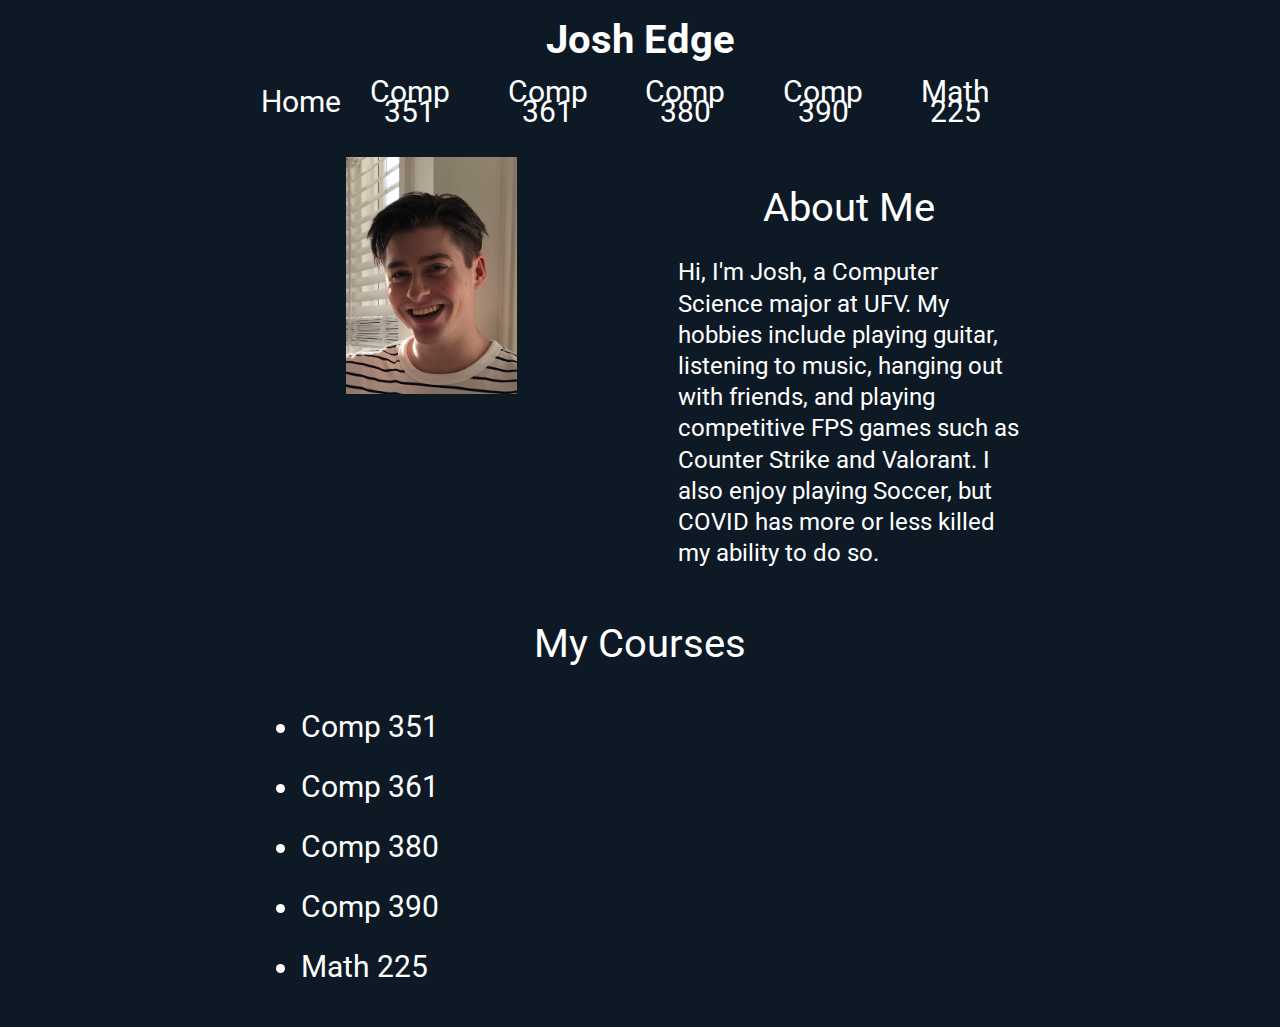
<file: index.html>
<!DOCTYPE html>

<html>



    <head>

        <meta charset="UTF-8">

        <meta name="viewport" content="width=device-width, initial-scale=1.0">

        <title>Personal web site</title>

        <title>course page</title>

        <title>Hard-coded quiz all hosted</title>

        <link rel="stylesheet" type="text/css" href="css/style.css">

        <style>

            @import url('https://fonts.googleapis.com/css2?family=Roboto&display=swap');

        </style> 

    </head>



<body>

    <header>

		<h1>Josh Edge</h1>

		<div class="navbar">

            <a href="/">Home</a>

			<a href="/COMP351/">Comp 351</a>

			<a href="/">Comp 361</a>

			<a href="/">Comp 380</a>

            <a href="/">Comp 390</a>

            <a href="/">Math 225</a>

		</div>

    </header>

    

    <br>

    

	<div class="container">

		<br>

		<div class="contentBox1">

            

			<div class="cbColumn1">

                <img src="images/josh.jpg" alt="Image of Josh">

			</div>



			<div class="cbColumn2">

                <h1>About Me</h1>

                <p>

                    Hi, I'm Josh, a Computer Science major at UFV. My hobbies include playing guitar, listening to music, hanging out with friends,

                    and playing competitive FPS games such as Counter Strike and Valorant. I also enjoy playing Soccer, but COVID has more

                    or less killed my ability to do so.

                </p>

            </div>

        </div>

        

        <div class="contentBox2">

            <h1>My Courses</h1>

            <ul>

                <li><a href="COMP351/">Comp 351</a></li>

                <li>Comp 361</li>

                <li>Comp 380</li>

                <li>Comp 390</li>

                <li>Math 225</li>

            </ul>

        </div>



	</div>





</body>

</html>
</file>
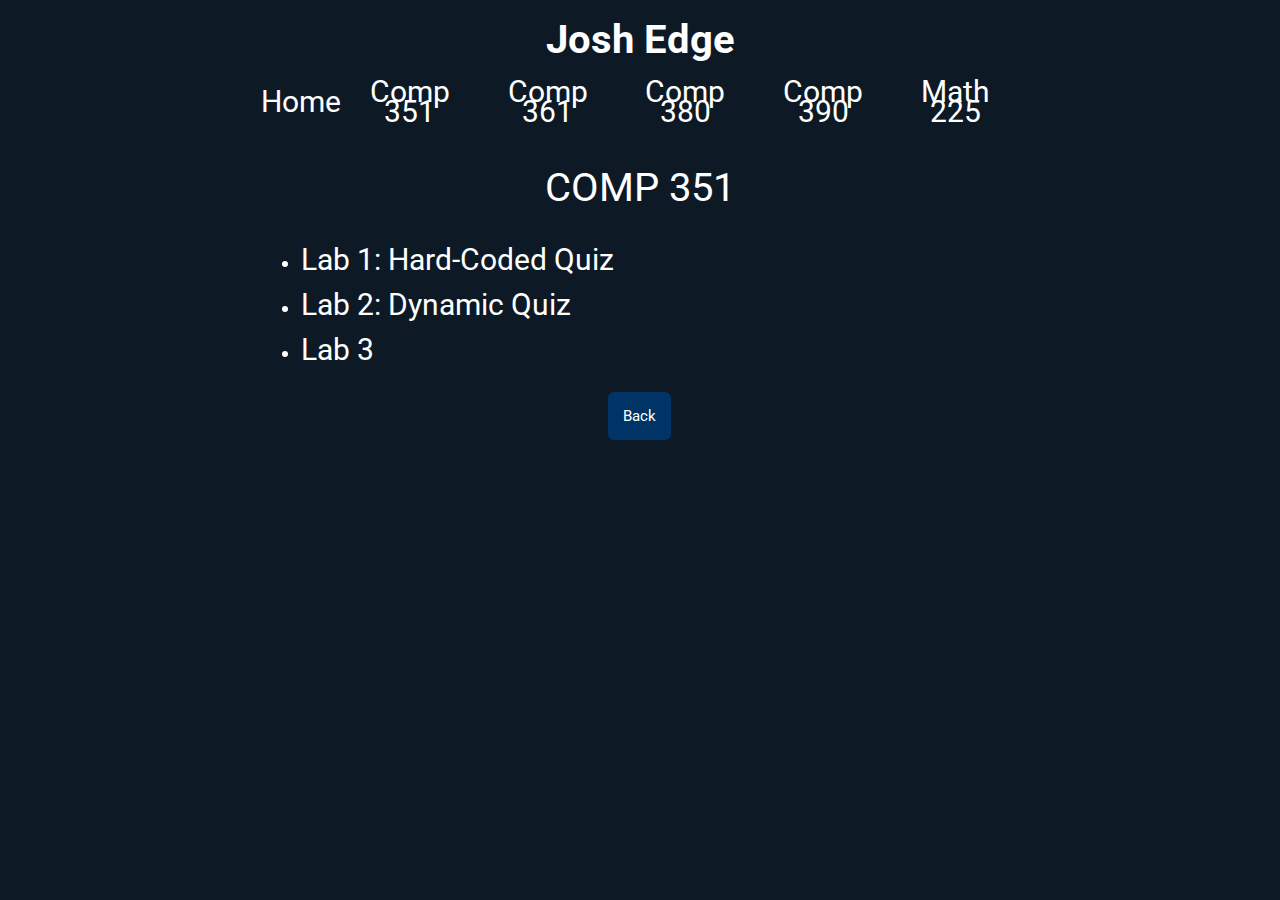
<file: COMP351/index.html>
<html lang="en">

    <head>

        <meta charset="UTF-8">

        <meta name="viewport" content="width=device-width, initial-scale=1.0">

        <title>Personal web site</title>

        <title>course page</title>

        <title>Hard-coded quiz all hosted</title>

        <link rel="stylesheet" type="text/css" href="css/style.css">

        <style>

            @import url('https://fonts.googleapis.com/css2?family=Roboto&display=swap');

        </style> 

    </head>



<body>

    <header>

		<h1>Josh Edge</h1>

		<div class="navbar">

            <a href="/">Home</a>

			<a href="/COMP351/">Comp 351</a>

			<a href="">Comp 361</a>

			<a href="">Comp 380</a>

            <a href="">Comp 390</a>

            <a href="">Math 225</a>

		</div>

    </header>



    <br>



    <div class="container">

        <h1>COMP 351</h1>

        <ul>

            <li><a href="labs/1/quizQuestions/">Lab 1: Hard-Coded Quiz</a></li>

            <li><a href="labs/2/dynamicQuiz/">Lab 2: Dynamic Quiz</a></li>

            <li><a href="">Lab 3</a></li>

        </ul>



        <button onclick="location.href='../'">Back</button>

        

    </div>

</body>

</html>
</file>
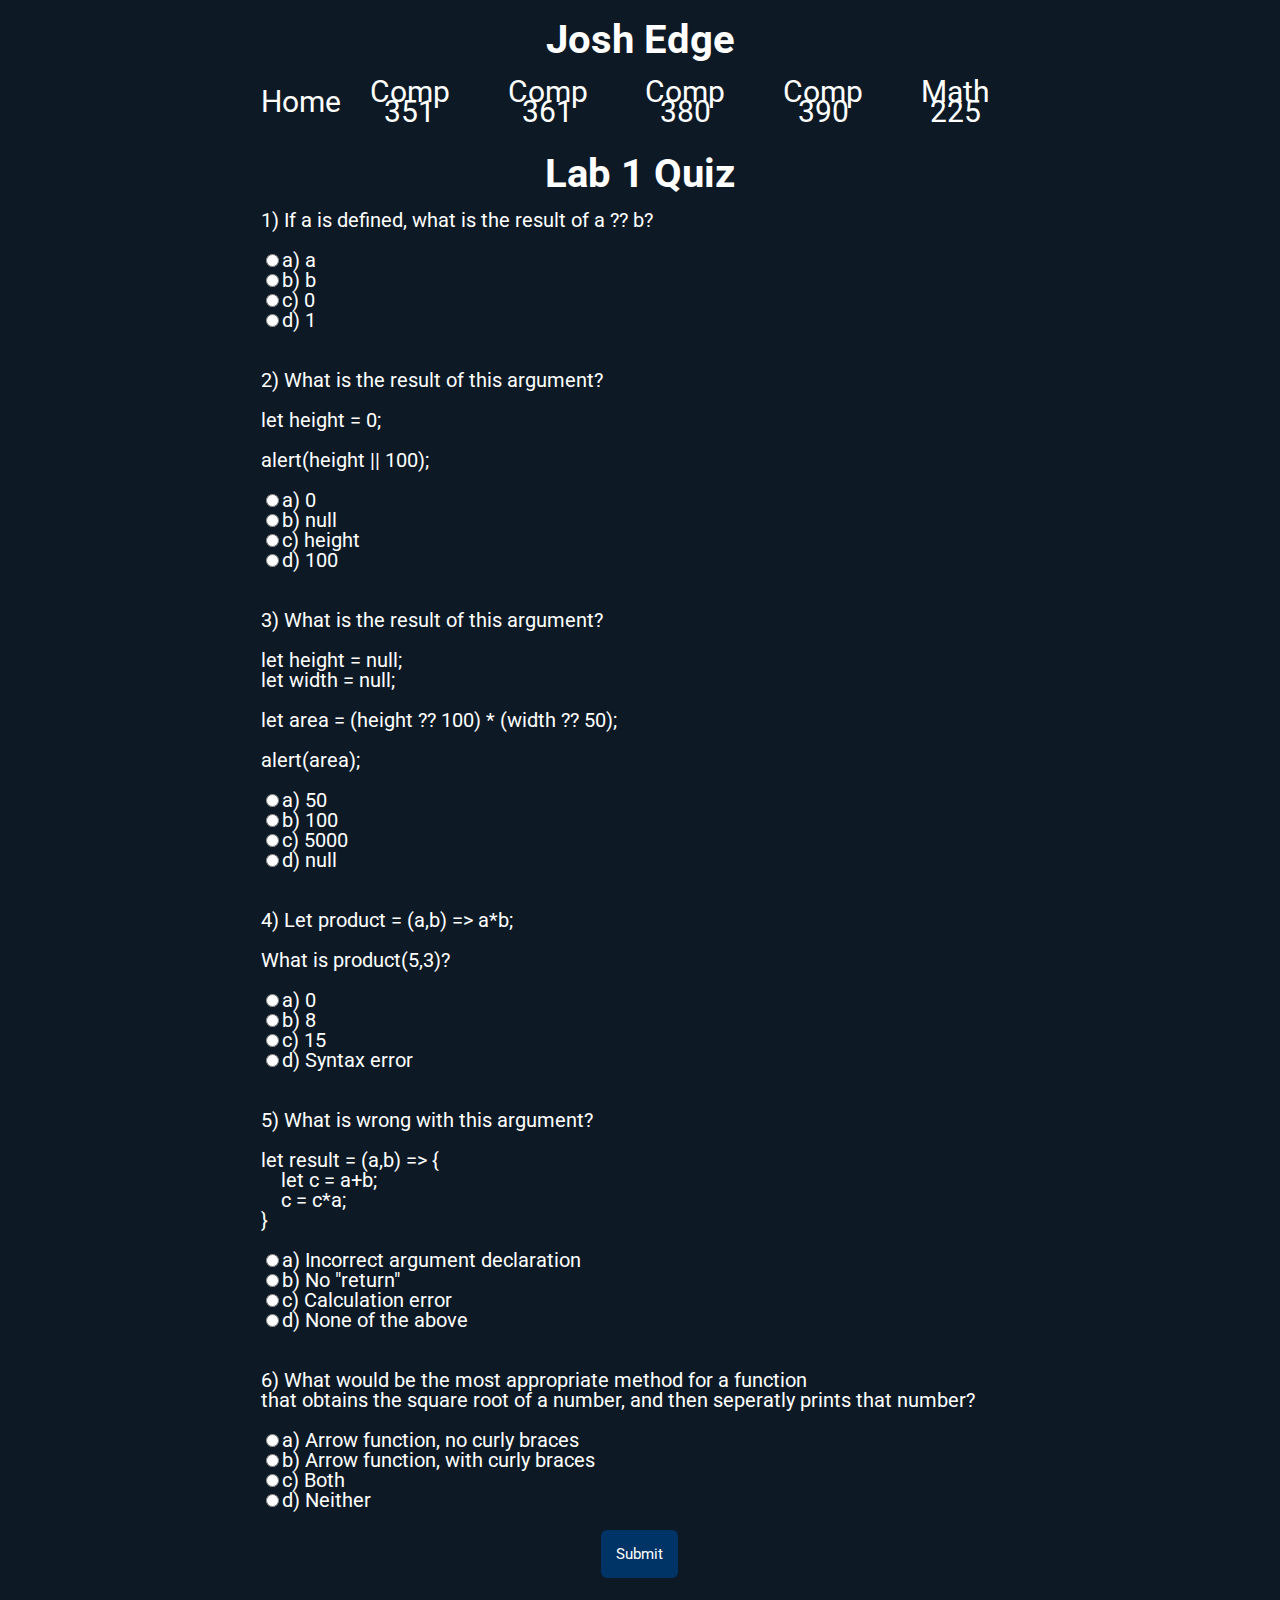
<file: COMP351/labs/1/quizQuestions/index.html>
<!DOCTYPE html>
<html>

    <head>
        <meta charset="UTF-8">
        <meta name="viewport" content="width=device-width, initial-scale=1.0">
        <title>Personal web site</title>
        <title>course page</title>
        <title>Hard-coded quiz all hosted</title>
        <link rel="stylesheet" type="text/css" href="css/style.css">
        <style>
            @import url('https://fonts.googleapis.com/css2?family=Roboto&display=swap');
        </style> 
    </head>

<body>
    <header>
		<h1>Josh Edge</h1>
		<div class="navbar">
            <a href="/">Home</a>
			<a href="/COMP351/">Comp 351</a>
			<a href="">Comp 361</a>
			<a href="">Comp 380</a>
            <a href="">Comp 390</a>
            <a href="">Math 225</a>
		</div>
    </header>
    
    <br>
    
	<div class="container">
        <h1>Lab 1 Quiz</h1>
        <div class="questions">
            <p>1) If a is defined, what is the result of a ?? b?</p>
            <input type="radio" name="q1" value="a">a) a <br> 
            <input type="radio" name="q1r" value="b">b) b <br> 
            <input type="radio" name="q1" value="c">c) 0 <br> 
            <input type="radio" name="q1" value="d">d) 1 <br><br>

            <p>2) What is the result of this argument? <br><br>
            let height = 0; <br><br>
            alert(height || 100);</p>
            <input type="radio" name="q2" value="a">a) 0 <br> 
            <input type="radio" name="q2" value="b">b) null <br> 
            <input type="radio" name="q2" value="c">c) height <br> 
            <input type="radio" name="q2" value="d">d) 100 <br><br>

            <p>3) What is the result of this argument? <br><br>  
            let height = null; <br>
            let width = null; <br><br>
            let area = (height ?? 100) * (width ?? 50); <br><br>
            alert(area);</p>
            <input type="radio" name="q3" value="a">a) 50 <br> 
            <input type="radio" name="q3" value="b">b) 100 <br> 
            <input type="radio" name="q3" value="c">c) 5000 <br> 
            <input type="radio" name="q3" value="d">d) null <br><br>

            <p>4) Let product = (a,b) => a*b; <br><br>
            What is product(5,3)?</p>
            <input type="radio" name="q4" value="a">a) 0 <br> 
            <input type="radio" name="q4" value="b">b) 8 <br> 
            <input type="radio" name="q4" value="c">c) 15 <br> 
            <input type="radio" name="q4" value="d">d) Syntax error <br><br>

            <p>5) What is wrong with this argument? <br><br>
            let result = (a,b) => { <br>
            &nbsp; &nbsp; let c = a+b; <br>
            &nbsp; &nbsp; c = c*a;<br>
            }</p>
            <input type="radio" name="q5" value="a">a) Incorrect argument declaration <br> 
            <input type="radio" name="q5" value="b">b) No "return" <br> 
            <input type="radio" name="q5" value="c">c) Calculation error <br> 
            <input type="radio" name="q5" value="d">d) None of the above <br><br>

            <p>6) What would be the most appropriate method for a function <br>
            that obtains the square root of a number, and then seperatly prints that number?</p>
            <input type="radio" name="q6" value="a">a) Arrow function, no curly braces <br> 
            <input type="radio" name="q6" value="b">b) Arrow function, with curly braces <br> 
            <input type="radio" name="q6" value="c">c) Both <br> 
            <input type="radio" name="q6" value="d">d) Neither <br><br>
        </div>

        <button onclick="location.href='quizAnswers/'">Submit</button>

        <br><br><br>
	</div>


</body>
</html>
</file>
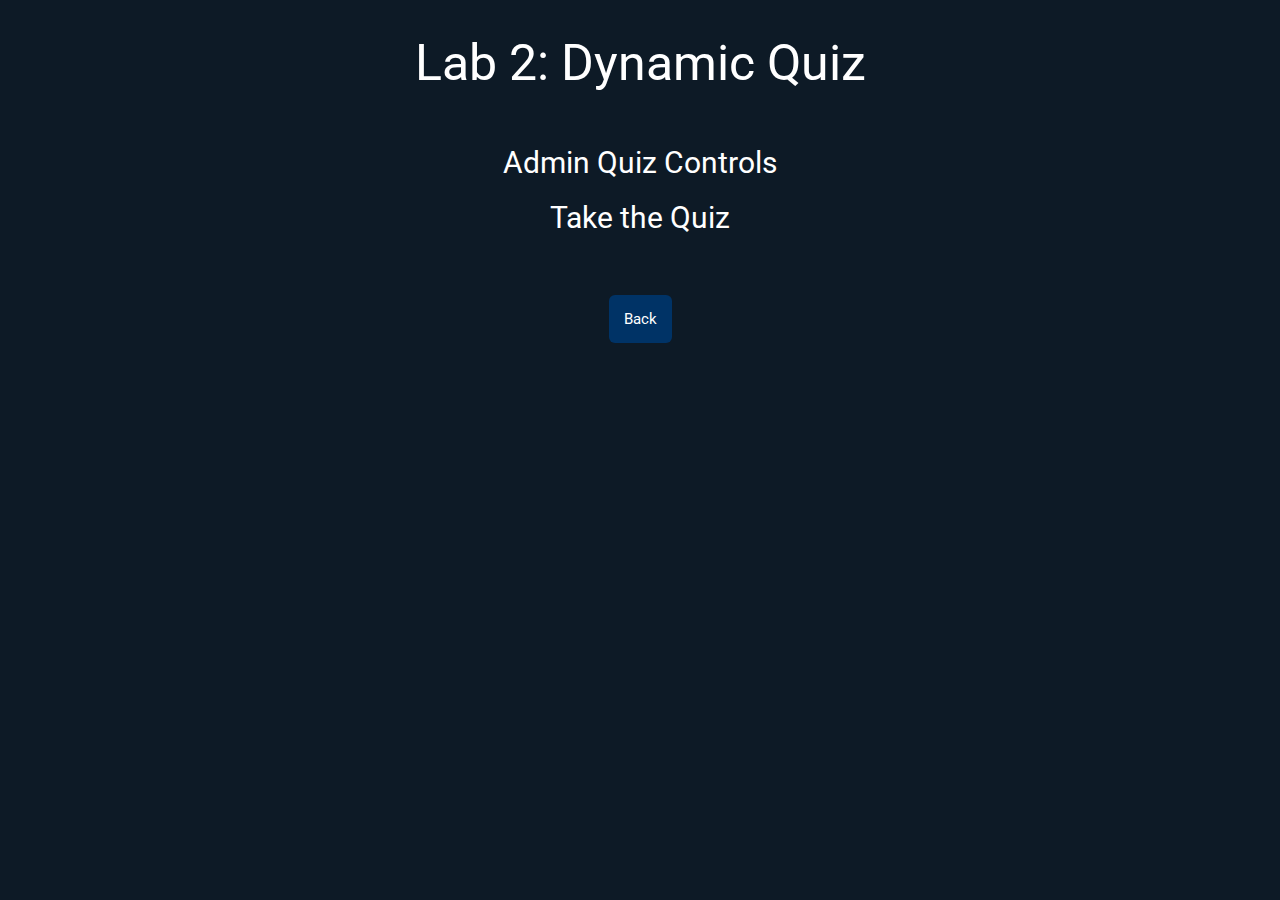
<file: COMP351/labs/2/dynamicQuiz/index.html>
<!DOCTYPE html>

<html>
    <head>
        <meta charset="UTF-8">
        <meta name="viewport" content="width=device-width, initial-scale=1.0">
        <title>Personal web site</title>
        <title>course page</title>
        <title>Hard-coded quiz all hosted</title>
        <link rel="stylesheet" type="text/css" href="css/style.css">
        <style>
            @import url('https://fonts.googleapis.com/css2?family=Roboto&display=swap');
        </style> 
    </head>

<body>
	<div class="container">
        <h1>Lab 2: Dynamic Quiz</h1><br>
        <a href="admin.html">Admin Quiz Controls</a>
        <br><br>
        <a href="student.html">Take the Quiz</a>
        <br><br><br><br>
        <button onclick="location.href='../../../'">Back</button>
	</div>
</body>

</html>
</file>
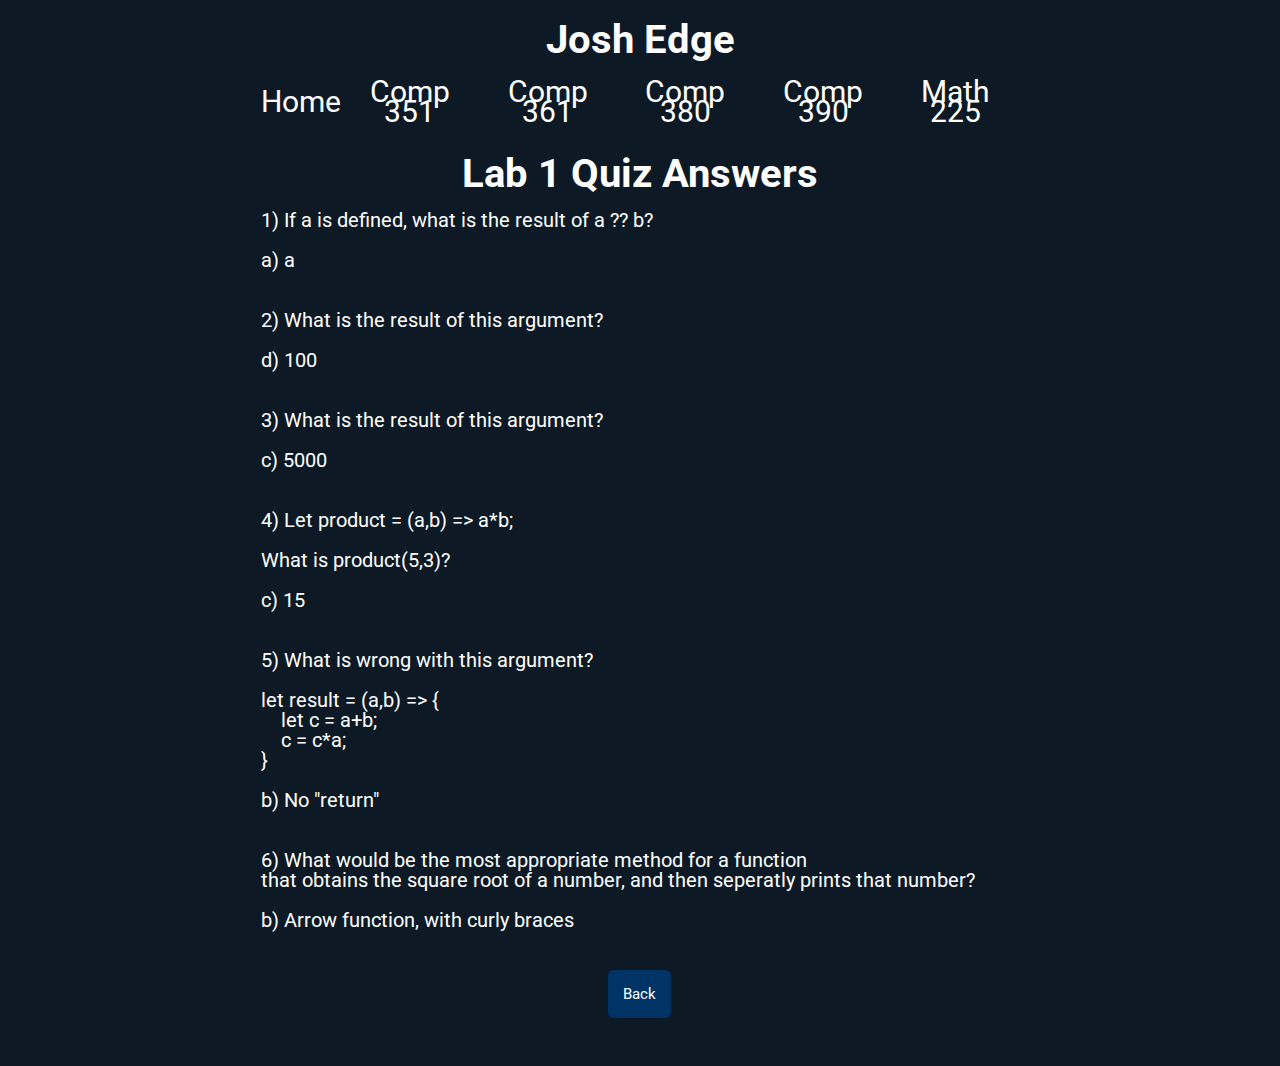
<file: COMP351/labs/1/quizQuestions/quizAnswers/index.html>
<!DOCTYPE html>

<html>



    <head>

        <meta charset="UTF-8">

        <meta name="viewport" content="width=device-width, initial-scale=1.0">

        <title>Personal web site</title>

        <title>course page</title>

        <title>Hard-coded quiz all hosted</title>

        <link rel="stylesheet" type="text/css" href="css/style.css">

        <style>

            @import url('https://fonts.googleapis.com/css2?family=Roboto&display=swap');

        </style> 

    </head>



<body>

    <header>

		<h1>Josh Edge</h1>

		<div class="navbar">

            <a href="/">Home</a>

			<a href="/COMP351/">Comp 351</a>

			<a href="">Comp 361</a>

			<a href="">Comp 380</a>

            <a href="">Comp 390</a>

            <a href="">Math 225</a>

		</div>

    </header>

    

    <br>

    

	<div class="container">

        <h1>Lab 1 Quiz Answers</h1>

        <div class="questions">

            <p>

                1) If a is defined, what is the result of a ?? b?

                <br><br>

                a) a

                <br><br>

            </p>



            <p>

                2) What is the result of this argument?

                <br><br>

                d) 100

                <br><br>

            </p>



            <p>

                3) What is the result of this argument?

                <br><br>

                c) 5000

                <br><br>

            </p>

        

            <p>

                4) Let product = (a,b) => a*b; <br><br>

                What is product(5,3)?

                <br><br>

                c) 15

                <br><br>

            </p>

           

            <p>

                5) What is wrong with this argument? <br><br>

                let result = (a,b) => { <br>

                &nbsp; &nbsp; let c = a+b; <br>

                &nbsp; &nbsp; c = c*a;<br>

                }

                <br><br>

                b) No "return"

                <br><br>

            </p>

            

            <p>

                6) What would be the most appropriate method for a function <br>

                that obtains the square root of a number, and then seperatly prints that number?

                <br><br>

                b) Arrow function, with curly braces

                <br><br>

            </p>

           

        </div>



        <button onclick="location.href='../'">Back</button>



        <br><br><br>

	</div>





</body>

</html>
</file>
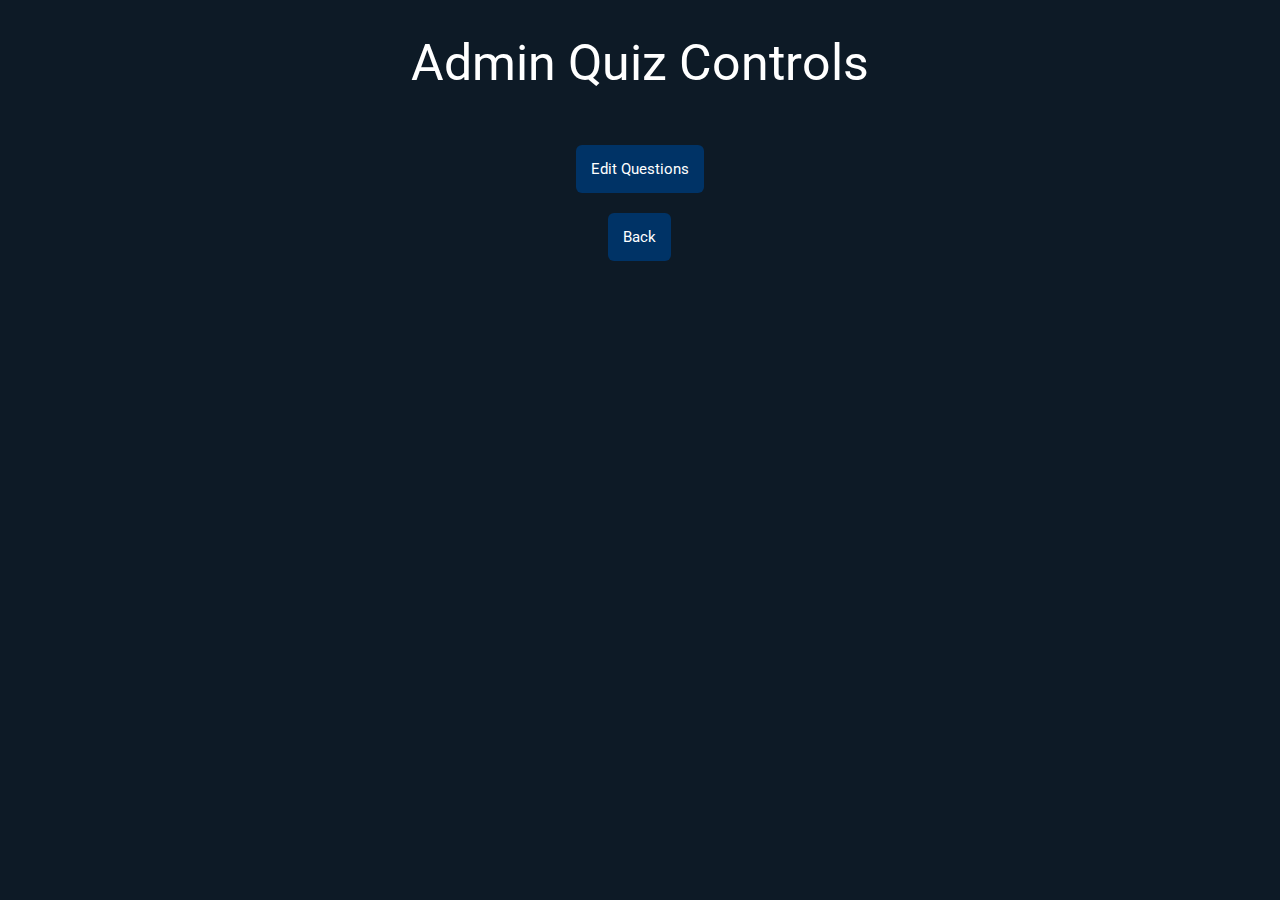
<file: COMP351/labs/2/dynamicQuiz/admin.html>
<!DOCTYPE html>

<html>
    <head>
        <meta charset="UTF-8">
        <meta name="viewport" content="width=device-width, initial-scale=1.0">
        <title>Personal web site</title>
        <title>course page</title>
        <title>Hard-coded quiz all hosted</title>
        <link rel="stylesheet" type="text/css" href="css/admin.css">
        <script defer src="js/admin.js"></script>
        <style>
            @import url('https://fonts.googleapis.com/css2?family=Roboto&display=swap');
        </style> 
    </head>

    <body>
        <div class="container">
            <h1>Admin Quiz Controls</h1>

            <div id="questionEditor" class="hide">
                <h2 id="questionCurrentNumber"></h2>
                <div class="addQuestions">
                    <form name="textform">
                        <div class="questionText">
                            <textarea id="questionInput" name="questionInput" placeholder="Question"></textarea><br>
                        </div>

                        <div class="answerContainer">
                            <div class="radioButtonsContainer">
                                <input type="radio" name="answers" value="1" id="radioButton1"><br>
                                <input type="radio" name="answers" value="2" id="radioButton2"><br>
                                <input type="radio" name="answers" value="3" id="radioButton3"><br>
                                <input type="radio" name="answers" value="4" id="radioButton4"><br>
                            </div>
                            

                            <div class="answerBoxContainer">
                                <textarea id="answer1" name="answer1" placeholder="Answer 1"></textarea><br>
                                <textarea id="answer2" name="answer2" placeholder="Answer 2"></textarea><br>
                                <textarea id="answer3" name="answer3" placeholder="Answer 3"></textarea><br>
                                <textarea id="answer4" name="answer4" placeholder="Answer 4"> </textarea> <br>
                            </div>
                        </div>
                    </form>
                </div>
                <br>
                <div class="controlButtonsContainer">
                    <button id="addButton" class="addButton">Add New</button>
                    <button id="saveButton" class="normalButton">Save Changes</button>
                    <button id="deleteButton" class="deleteButton" >Delete</button>
                </div>
                <br>
                <div class="naviButtonsContainer">
                    <button id="prevQuestionButton" class="normalButton">Previous</button>
                    <button id="nextQuestionButton" class="normalButton">Next</button>
                </div>
            </div>
            <br>
            <button id="beginButton" class="normalButton">Edit Questions</button><br><br>
            <button onclick="location.href='index.html'" class="normalButton">Back</button>

            <p class="answersCorrect"></p>
            <div class="questionsWrapper"></div>
        </div>
    </body>

</html>
</file>
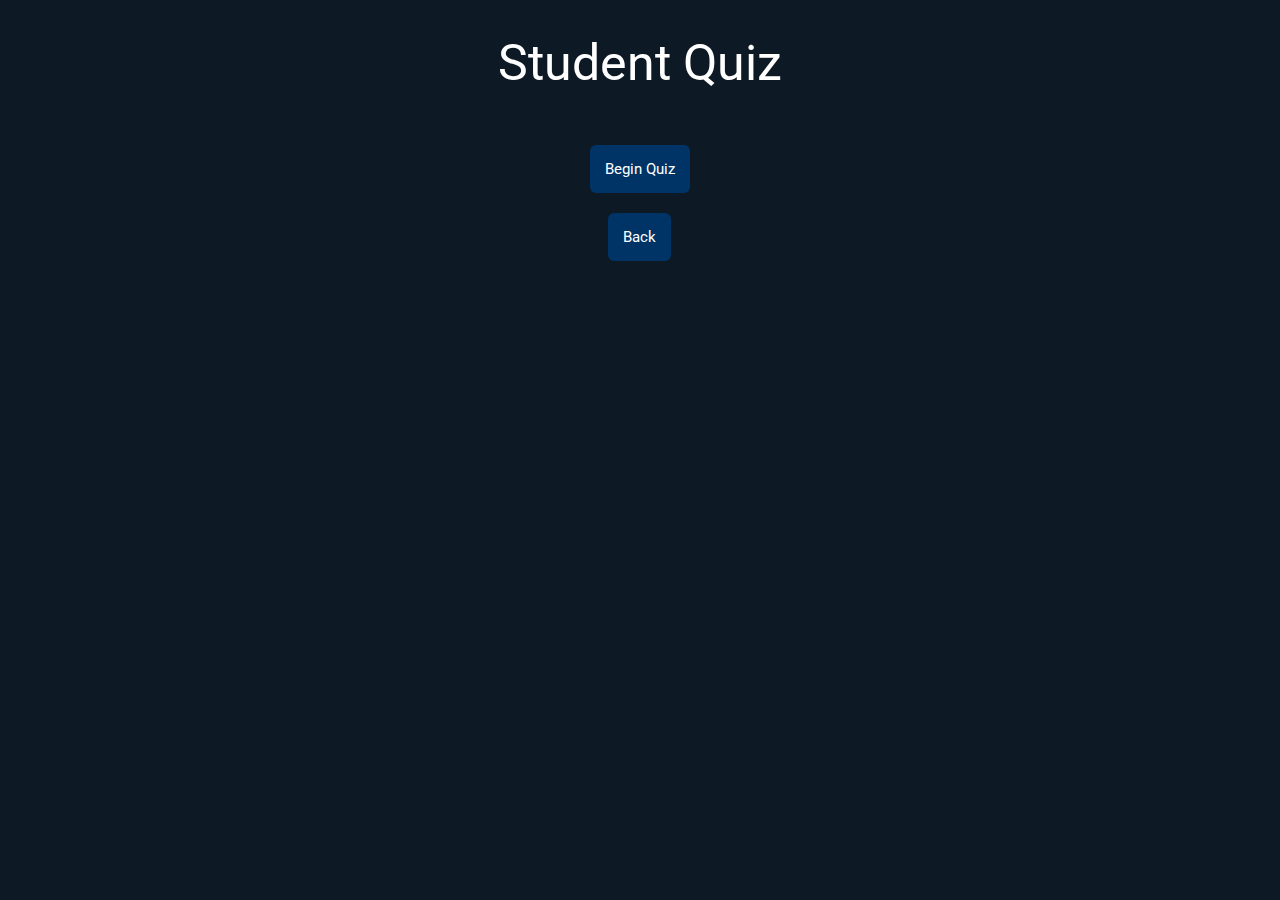
<file: COMP351/labs/2/dynamicQuiz/student.html>
<!DOCTYPE html>

<html>
    <head>
        <meta charset="UTF-8">
        <meta name="viewport" content="width=device-width, initial-scale=1.0">
        <title>Personal web site</title>
        <title>course page</title>
        <title>Hard-coded quiz all hosted</title>
        <link rel="stylesheet" type="text/css" href="css/student.css">
        <script defer src="js/student.js"></script>
        <style>
            @import url('https://fonts.googleapis.com/css2?family=Roboto&display=swap');
        </style>
    </head>

    <body>
        <div class="container">
            <h1>Student Quiz</h1>
            <br>
            <div id="questionContainer" class="hide">
                <h2 id="questionCurrentNumber"></h2><br>
                <p id="question" class="currentQuestion"></p>
                <br><br>
                <div class="answerContainer">
                    <div id="answer-radios" class="radioButtonsContainer">
                        <input type="radio" name="answers" value="1" id="radioButton1"><br><br>
                        <input type="radio" name="answers" value="2" id="radioButton2"><br><br>
                        <input type="radio" name="answers" value="3" id="radioButton3"><br><br>
                        <input type="radio" name="answers" value="4" id="radioButton4"><br><br>
                    </div>

                    <div class="answerLabelContainer">
                        <label for="radioButton1" id="answer1"></label><br><br>
                        <label for="radioButton2" id="answer2"></label><br><br>
                        <label for="radioButton3" id="answer3"></label><br><br>
                        <label for="radioButton4" id="answer4"></label><br><br>
                    </div>
                </div>

                <br><br>
                <div class="controlButtonsContainer">
                    <button id="nextButton">Next</button><br>
                    <button id="submitButton" class="submitButton">Submit</button><br>
                </div>
            </div>

            <div id="resultContainer" class="hide">
                <h2 id="resultQuestion"></h2><br>
                <div class="resultAnswerContainer">
                    <p id="resultQuestionContent"></p><br>
                    <p id="result1">1</p>
                    <p id="result2">2</p>
                    <p id="result3">3</p>
                    <p id="result4">4</p>
                </div><br>
                <h3 id="resultAnswerStatus"></h3>
                <h3 id="resultCurrentScore"></h3>
                <button id="resultNextButton">Next</button><br>
            </div>

            <div id="endOfQuiz"></div>
            <button id="beginButton">Begin Quiz</button><br><br>
            <button onclick="location.href='index.html'" id="backButton">Back</button>
            <button id="resultsButton" class="hide">View Results</button><br><br>
            <button onclick="location.href='index.html'" id="exitButton" class="hide">Exit</button>
            
        </div>
        
    </body>

</html>
</file>
<file: css/style.css>
body {
	background-color:#0d1a26;
	color:white;
	font: 20px normal;
	font-family: 'Roboto', sans-serif;
	line-height:1em;
    margin-top:30px;
	text-align:center;
}

.navbar {
	width:60%;
	padding-left: 20%;
	height:30px;
	display: flex;
	flex-direction: row;
	justify-content: space-between;
	align-items: center;
    padding-top:10px;
}

.navbar a {
	color: white;
	font-weight:normal;
    text-decoration: none;
    font-size: 30px;
}

.contentBox1 {
	display:flex;
	width:60%;
	padding-left:20%;
}

.cbColumn1 {
	width:45%;
	text-align: left;
}

.cbColumn1 img {
    width:50%;
    padding-left:25%;
}

.cbColumn2 {
	width:45%;
	padding-left:10%;
	text-align: left;
}

.cbColumn2 h1 {
	text-align: center;
	color:white;
	font: 40px bolder;
	font-family: 'Roboto', sans-serif;
}

.cbColumn2 p {
	line-height: 1.3em;
	font-size: 24px;
}

.contentBox2 {
    width:60%;
	padding-left:20%;
}

.contentBox2 h1 {
    text-align: center;
	color:white;
	font: 40px bolder;
	font-family: 'Roboto', sans-serif;
}

.contentBox2 ul {
	text-align: left;
	font-size: 30px;
    font-family: 'Roboto', sans-serif;
    line-height: 2em;
}

.contentBox2 ul a {
	text-decoration: none;
	color:white;
}
</file>
<file: COMP351/css/style.css>
body {
	background-color:#0d1a26;
	color:white;
	font: 20px normal;
	font-family: 'Roboto', sans-serif;
	line-height:1em;
    margin-top:30px;
	text-align:center;
}

.navbar {
	width:60%;
	padding-left: 20%;
	height:30px;
	display: flex;
	flex-direction: row;
	justify-content: space-between;
	align-items: center;
    padding-top:10px;
}

.navbar a {
	color: white;
	font-weight:normal;
    text-decoration: none;
    font-size: 30px;
}

.container {
	width:60%;
	padding-left:20%;
}

.container h1 {
	text-align: center;
	color:white;
	font: 40px bolder;
	font-family: 'Roboto', sans-serif;
}

.container ul {
	text-align: left;
}

.container ul a {
	color: white;
	font-size:30px;
	line-height:1.5em;
	text-decoration: none;
}

.container button {
	border-radius: 6px;
	padding: 15px;
	color: white;
	background-color: #003366;
	text-decoration: none;
	border: none;
	font-size: 15px;
	font-family: 'Roboto', sans-serif;
}
</file>
<file: COMP351/labs/1/quizQuestions/css/style.css>
body {
	background-color:#0d1a26;
	color:white;
	font: 20px normal;
	font-family: 'Roboto', sans-serif;
	line-height:1em;
    margin-top:30px;
	text-align:center;
}

.navbar {
	width:60%;
	padding-left: 20%;
	height:30px;
	display: flex;
	flex-direction: row;
	justify-content: space-between;
	align-items: center;
    padding-top:10px;
}

.navbar a {
	color: white;
	font-weight:normal;
    text-decoration: none;
    font-size: 30px;
}

.container {
	width:60%;
	margin-left:20%
}

.container h2{
	text-align:left;
	font-size:20px;
}

.container p{
	text-align:left;
}

.questions {
	text-align:left;
}

.container button {
	border-radius: 6px;
	padding: 15px;
	color: white;
	background-color: #003366;
	text-decoration: none;
	border: none;
	font-size: 15px;
	font-family: 'Roboto', sans-serif;
}
</file>
<file: COMP351/labs/2/dynamicQuiz/css/style.css>
body {
	background-color:#0d1a26;
	color:white;
	font: 20px normal;
	font-family: 'Roboto', sans-serif;
	line-height:1em;
    margin-top:30px;
	text-align:center;
}

h1 {
	text-align: center;
	font: 50px bolder;
	font-family: 'Roboto', sans-serif;
}

a {
	text-align: center;
	color: white;
	font: 30px bold;
	font-family: 'Roboto', sans-serif;
	text-decoration: none;
}

button {
	border-radius: 6px;
	padding: 15px;
	color: white;
	background-color: #003366;
	text-decoration: none;
	border: none;
	font-size: 15px;
	font-family: 'Roboto', sans-serif;
}
</file>
<file: COMP351/labs/1/quizQuestions/quizAnswers/css/style.css>
body {
	background-color:#0d1a26;
	color:white;
	font: 20px normal;
	font-family: 'Roboto', sans-serif;
	line-height:1em;
    margin-top:30px;
	text-align:center;
}

.navbar {
	width:60%;
	padding-left: 20%;
	height:30px;
	display: flex;
	flex-direction: row;
	justify-content: space-between;
	align-items: center;
    padding-top:10px;
}

.navbar a {
	color: white;
	font-weight:normal;
    text-decoration: none;
    font-size: 30px;
}

.container {
	width:60%;
	margin-left:20%
}

.container h2{
	text-align:left;
	font-size:20px;
}

.container p{
	text-align:left;
}

.questions {
	text-align:left;
}

.container button {
	border-radius: 6px;
	padding: 15px;
	color: white;
	background-color: #003366;
	text-decoration: none;
	border: none;
	font-size: 15px;
	font-family: 'Roboto', sans-serif;
}
</file>
<file: COMP351/labs/2/dynamicQuiz/css/admin.css>
body {
	background-color:#0d1a26;
	color:white;
	font: 20px normal;
	font-family: 'Roboto', sans-serif;
	line-height:1em;
    margin-top:30px;
	text-align:center;
}

.container {
	width:60%;
	margin-left:20%;
}

.container h1 {
	text-align: center;
	font: 50px bolder;
	font-family: 'Roboto', sans-serif;
}

.container h2 {
	text-align: center;
	font-size:40px;
	line-height:1.5em;
}

.answerContainer {
	display:flex;
	flex-direction: row;
}

.radioButtonsContainer {
	width:5%;
	margin-left:30%;
}

.radioButtonsContainer input {
	margin-top: 50%;
	margin-bottom: 50%;
}

.answerBoxContainer {
	width: 30%;
}

.questionText textarea {
	width: 40%;
	height: 5em;
	border-radius: 3px;
	font-size: 20px;
	font-family: 'Roboto', sans-serif;
}

.answerBoxContainer textarea {
	width: 100%;
	height: 3em;
	border-radius: 3px;
	font-size: 20px;
	font-family: 'Roboto', sans-serif;
}

.controlButtonsContainer  {
	width:30%;
	margin-left: 35%;
	display:flex;
	justify-content: space-between;
}

.naviButtonsContainer {
	width:30%;
	margin-left: 35%;
	display:flex;
	justify-content: space-between;
}

input[type='radio']:checked:after {
	width: 8px;
	height: 8px;
	border-radius: 50%;
	top: -3px;
	left: -2px;
	position: relative;
	background-color: #0d1a26;
	content: '';
	display: inline-block;
	visibility: visible;
	border: 4px solid white;
}

.hide {
    display: none;
}

.normalButton {
	border-radius: 6px;
	padding: 15px;
	color: white;
	background-color: #003366;
	text-decoration: none;
	border: none;
	font-size: 15px;
	font-family: 'Roboto', sans-serif;
}

.deleteButton {
	border-radius: 6px;
	padding: 15px;
	color: white;
	background-color: #862d2d;
	text-decoration: none;
	border: none;
	font-size: 15px;
	font-family: 'Roboto', sans-serif;
}

.addButton {
	border-radius: 6px;
	padding: 15px;
	color: white;
	background-color: #206020;
	text-decoration: none;
	border: none;
	font-size: 15px;
	font-family: 'Roboto', sans-serif;
}
</file>
<file: COMP351/labs/2/dynamicQuiz/css/student.css>
body {
	background-color:#0d1a26;
	color:white;
	font: 20px normal;
	font-family: 'Roboto', sans-serif;
	line-height:1em;
    margin-top:30px;
	text-align:center;
}

.container {
	width:60%;
	margin-left:20%;
}

.container h1 {
	text-align: center;
	font: 50px bolder;
	font-family: 'Roboto', sans-serif;
}

.container p {
	text-align: left;
}

.currentQuestion {
	width: 35%;
	margin-left:32.5%;
}

.answerContainer {
	display:flex;
	flex-direction: row;
}

.radioButtonsContainer {
	width:5%;
	margin-left:30%;
}

.answerLabelContainer {
	width: 30%;
}

label{
	height: 50px;
}

input[type='radio']:checked:after {
	width: 8px;
	height: 8px;
	border-radius: 50%;
	top: -3px;
	left: -2px;
	position: relative;
	background-color: #0d1a26;
	content: '';
	display: inline-block;
	visibility: visible;
	border: 4px solid white;
}

button {
	border-radius: 6px;
	padding: 15px;
	color: white;
	background-color: #003366;
	text-decoration: none;
	border: none;
	font-size: 15px;
	font-family: 'Roboto', sans-serif;
}

.controlButtonsContainer  {
	width:40%;
	margin-left: 47.5%;
	display:flex;
	justify-content: space-between;
}

.submitButton {
	border-radius: 6px;
	padding: 15px;
	color: white;
	background-color: #206020;
	text-decoration: none;
	border: none;
	font-size: 15px;
	font-family: 'Roboto', sans-serif;
}

.resultAnswerContainer {
	width: 40%;
	margin-left:30%;
}

.redResult {
 color: #862d2d;
}

.greenResult {
	color: #206020;
}

.hide {
    display: none;
}

.hide2 {
	opacity: 0;
}
</file>
